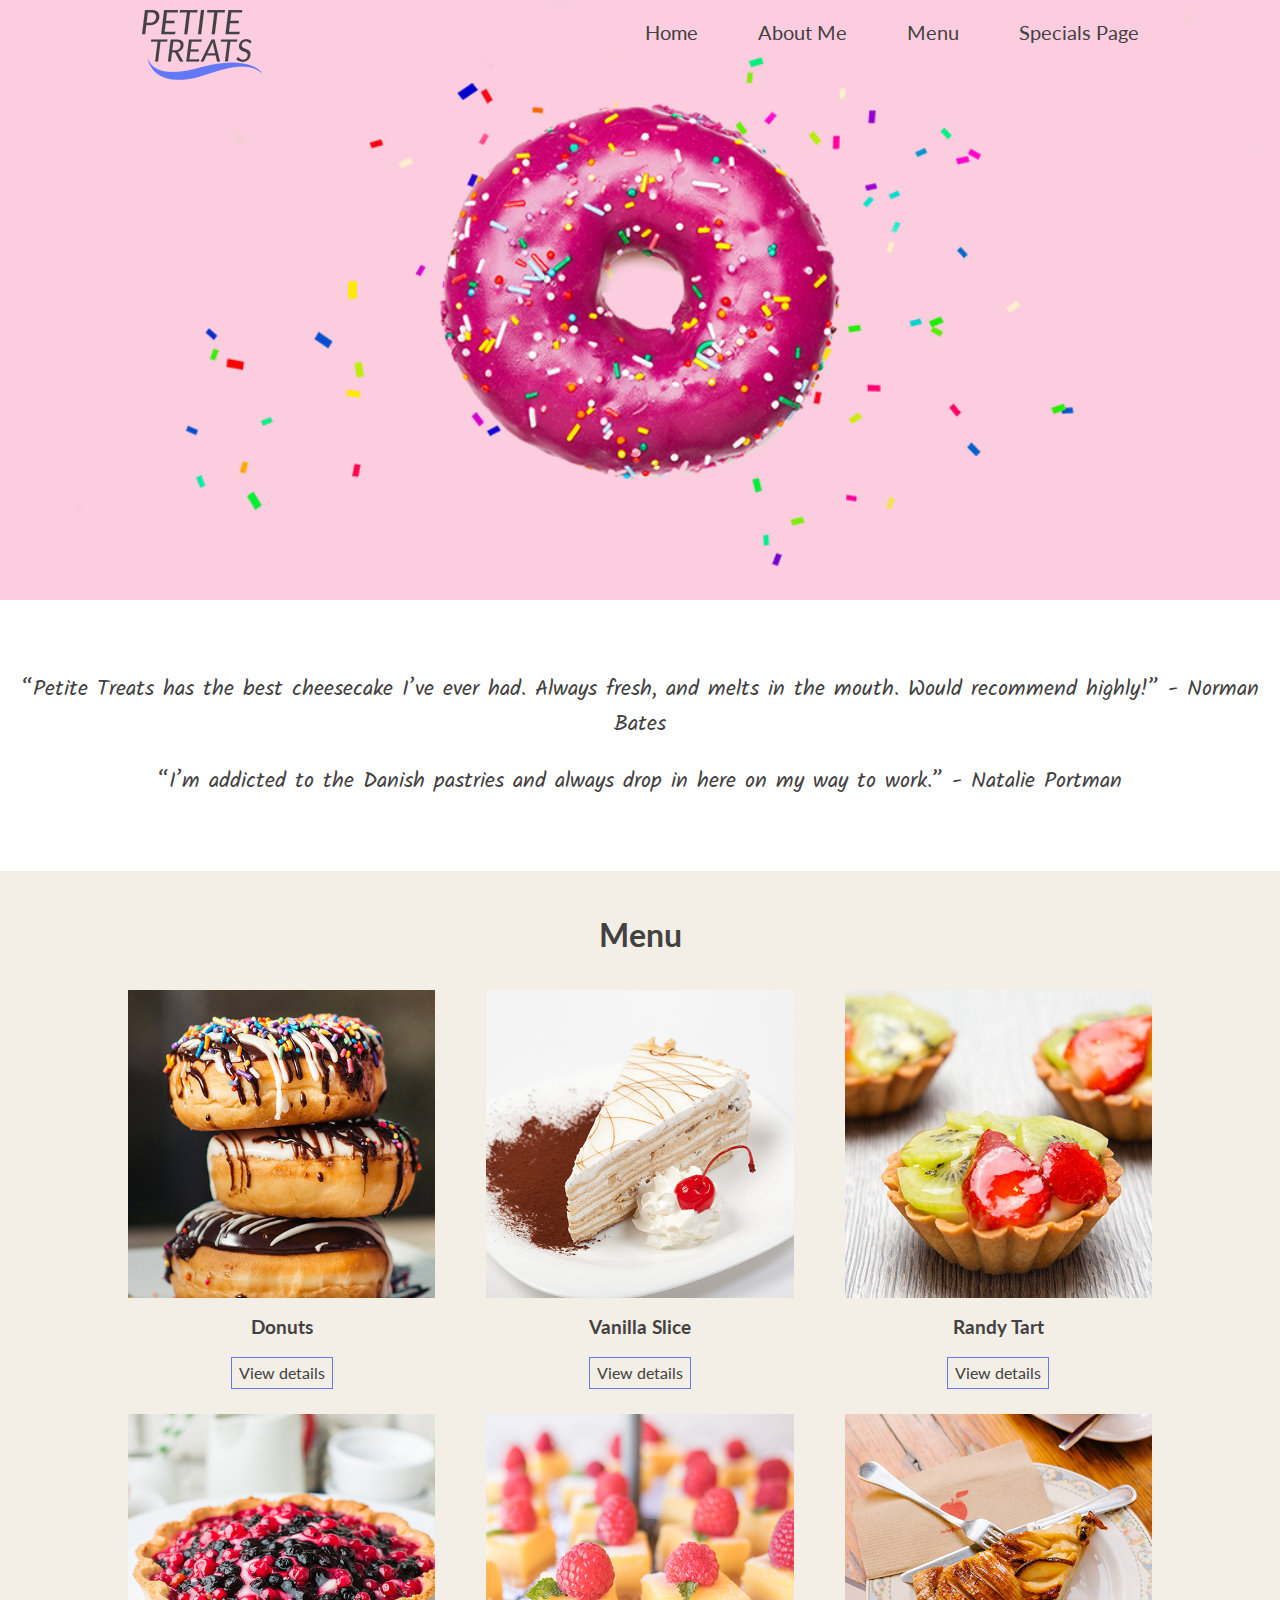
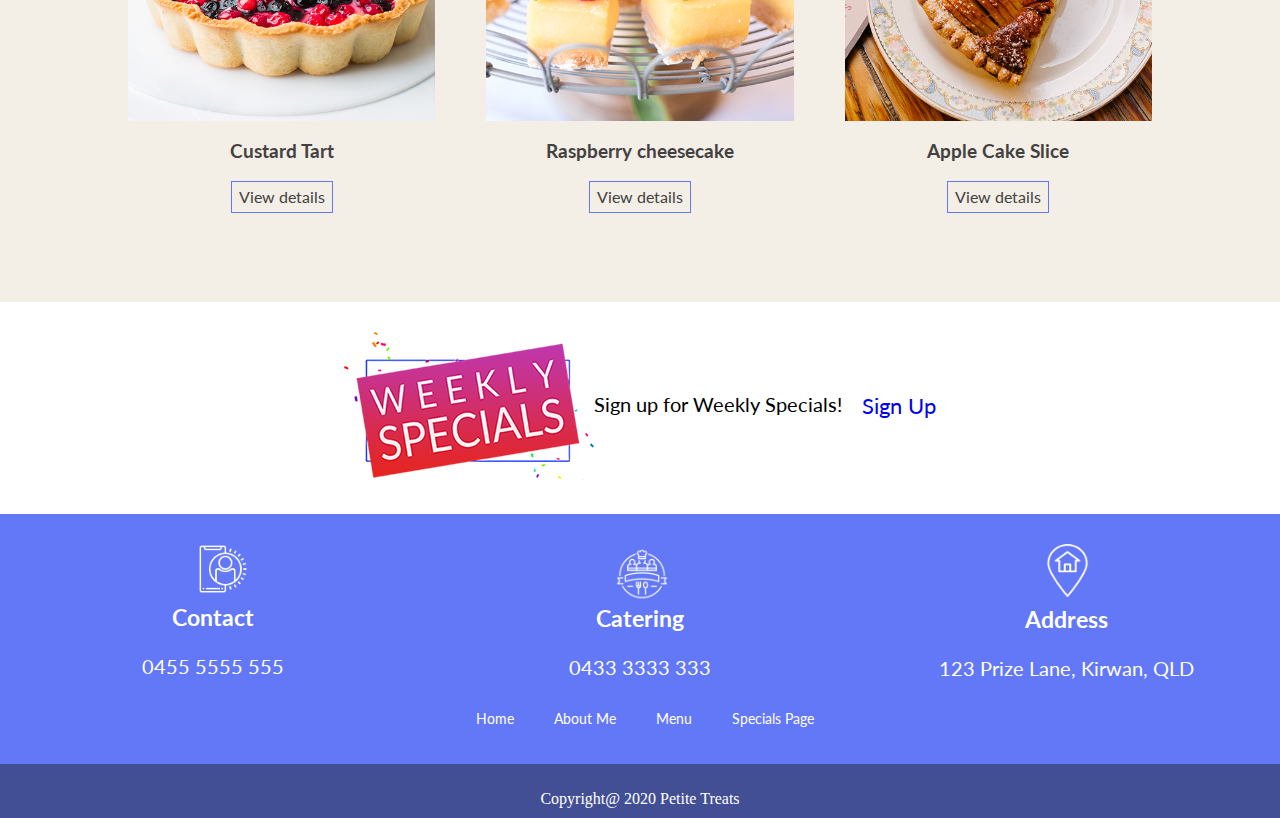
<file: index.html>
<!DOCTYPE html>
<html>

<head>

	<title>Petite Treats</title>
	<link rel="stylesheet" type="text/css" href="style.css">
	<link href="https://fonts.googleapis.com/css2?family=Lato&display=swap" rel="stylesheet">
	<link href="https://fonts.googleapis.com/css2?family=Kalam&display=swap" rel="stylesheet">
	<meta charset="utf-8">
	<meta name="description" content="bragging on our new bakery, great location near Willows Shopping Centre.Our baker is an artisan-baker and was trained in Paris.Some of our current customers are James Cook University, the Cowboys and Telstra.">
	<meta name="viewport" content="width=device-width, initial-scale=1.0">
	<meta name="Keywords" content="donuts,Vanilla Slice, Randy Tart, Custard Tart, Raspberry cheesecake, Apple Cake Slice,Prize Lane,Kirwan,QLD">

</head>

<body>

	<div class="container" id="first_page">

		<!-- Navigation -->

		<div class="nav">

			<div class="logo"> 
				<img src="img/l1.png">
			</div>

			<div class="nav_list">
				
				<ul>
					
					<li><a href="index.html">Home</a></li>
					<li><a href="About_Me/about_me.html">About Me</a></li>
					<li><a href="index.html#menu">Menu</a></li>
					<li><a href="Specials_page/specials_page.html">Specials Page</a></li>

				</ul>

			</div>

		</div>

		<!-- Navigation End -->

		<!-- Slide / Banner -->

		<div class="slide_image"></div>	

		<!-- Slide / Banner End -->	

		<!-- Customer Comments Section -->

		<div class="cutomer_comments" id="comment">
			
			<p>“Petite Treats has the best cheesecake I’ve ever had. Always fresh, and melts in the
			mouth. Would recommend highly!” - Norman Bates
			</p>

			<p>“I’m addicted to the Danish pastries and always drop in here on my way to work.” - Natalie Portman</p>

		</div>

		<!-- Customer Comments Section End-->


		<!-- Meenu Section  -->

		<div class="menu" id="menu">

			<h1 class="title_menu">Menu</h1>

			<div class="menu_container">
				
				<div class="menu_sec_1">
					
					<div class="menu_items">
						<a href="Menu/menu_0.html"><img src="img/H_Donut.png" alt="url:https://unsplash.com/photos/WXJ33HOrzvE"></a>
						<h3>Donuts</h3>

						<div class="btn">
						<a href="Menu/menu_0.html">View details</a>
						</div>

					</div>

					<div class="menu_items">
						<a href="Menu/menu_1.html"><img src="img/H_Vanilla_Slice.png" alt="url:https://www.pxfuel.com/en/free-photo-ogshp"></a>
						<h3>Vanilla Slice</h3>

						<div class="btn" id="menu_btn1_s1">
						<a href="Menu/menu_1.html">View details</a>
						</div>

					</div>

					<div class="menu_items">
						<a href="Menu/menu_2.html"><img src="img/H_Randy_Tart.png" alt="url:https://www.pexels.com/photo/close-up-photography-of-three-kiwi-topped-tarts-1157835/"></a>
						<h3>Randy Tart</h3>

						<div class="btn">
						<a href="Menu/menu_2.html">View details</a>
						</div>

					</div>

				</div>	

				<div class="menu_sec_2">
					
					<div class="menu_items">
						<a href="Menu/menu_3.html"><img src="img/H_Custard _art.png" alt="url:https://www.pexels.com/photo/baked-food-close-up-photography-2693447/"></a>
						<h3>Custard Tart</h3>

						<div class="btn" id="menu_btn1_s2">
						<a href="Menu/menu_3.html">View details</a>
						</div>

					</div>

					<div class="menu_items">
						<a href="Menu/menu_4.html"><img src="img/H_Raspberry_cheesecake.png" alt="url:https://unsplash.com/photos/O2ExGqIyvOw"></a>
						<h3>Raspberry cheesecake</h3>

						<div class="btn" id="menu_btn2_s2">
						<a href="Menu/menu_4.html">View details</a>
						</div>

					</div>

					<div class="menu_items">
						<a href="Menu/menu_5.html"><img src="img/H_Apple_cake.png" alt="url:https://unsplash.com/photos/9GjiApi3dBo"></a>
						<h3>Apple Cake Slice</h3>

						<div class="btn" id="menu_btn3_s2">
						<a href="Menu/menu_5.html">View details</a>
						</div>

					</div>

				</div>

			</div>

		</div>

		<!-- Menu Section End -->


		<!-- Specials Offer Section -->

		<div class="specials_offer">

			<div class="spec_o_img">
				<a href="newsletter/index.html"><img id="specials_img"src="img/weekly_specials.png" alt="Made in Photoshop"></a>

			</div>

			<div class="spec_o_text">

				<p>Sign up for Weekly Specials!</p>

			</div>

			<div class="spec_o_btn">
				<a href="newsletter/index.html">Sign Up</a>
			</div> 

		</div>

		<!-- Specials Offer Section End-->

		<!-- Footer Section -->

		<div class="footer">

			<div class="footer_details" id="ic_1">
				<img src="img/icon_1.png" alt="url: https://www.flaticon.com/free-icon/contact_3028638?term=contact&page=1&position=4">
				<h3 class="footer_details_title">Contact</h3>
				<p>0455 5555 555</p>

			</div>

			<div class="footer_details" id="ic_2">

				<img src="img/icon_2.png" alt="url: https://www.flaticon.com/free-icon/gourmet_2905300?term=catering&page=1&position=6">
				<h3 class="footer_details_title">Catering</h3>
				<p>0433 3333 333</p>

			</div>

			<div class="footer_details" id="ic_3">

				<img src="img/icon_3.png" alt="url: https://www.flaticon.com/free-icon/location_967848?term=address&page=1&position=78">
				<h3 class="footer_details_title">Address</h3>
				<p>123 Prize Lane, Kirwan, QLD</p>

			</div>
			
		</div>

		<div class="footer_link">
			
			<ul>
					
				<li><a href="index.html">Home</a></li>
				<li><a href="About_Me/about_me.html">About Me</a></li>
				<li><a href="index.html#menu">Menu</a></li>
				<li><a href="Specials_page/specials_page.html">Specials Page</a></li>

			</ul>

		</div>

		<div class="footer_copyright">
			<a href="#">Copyright@ 2020 Petite Treats</a>
		</div>

		<!-- Footer Section End -->

	</div>

</body>

</html>
</file>
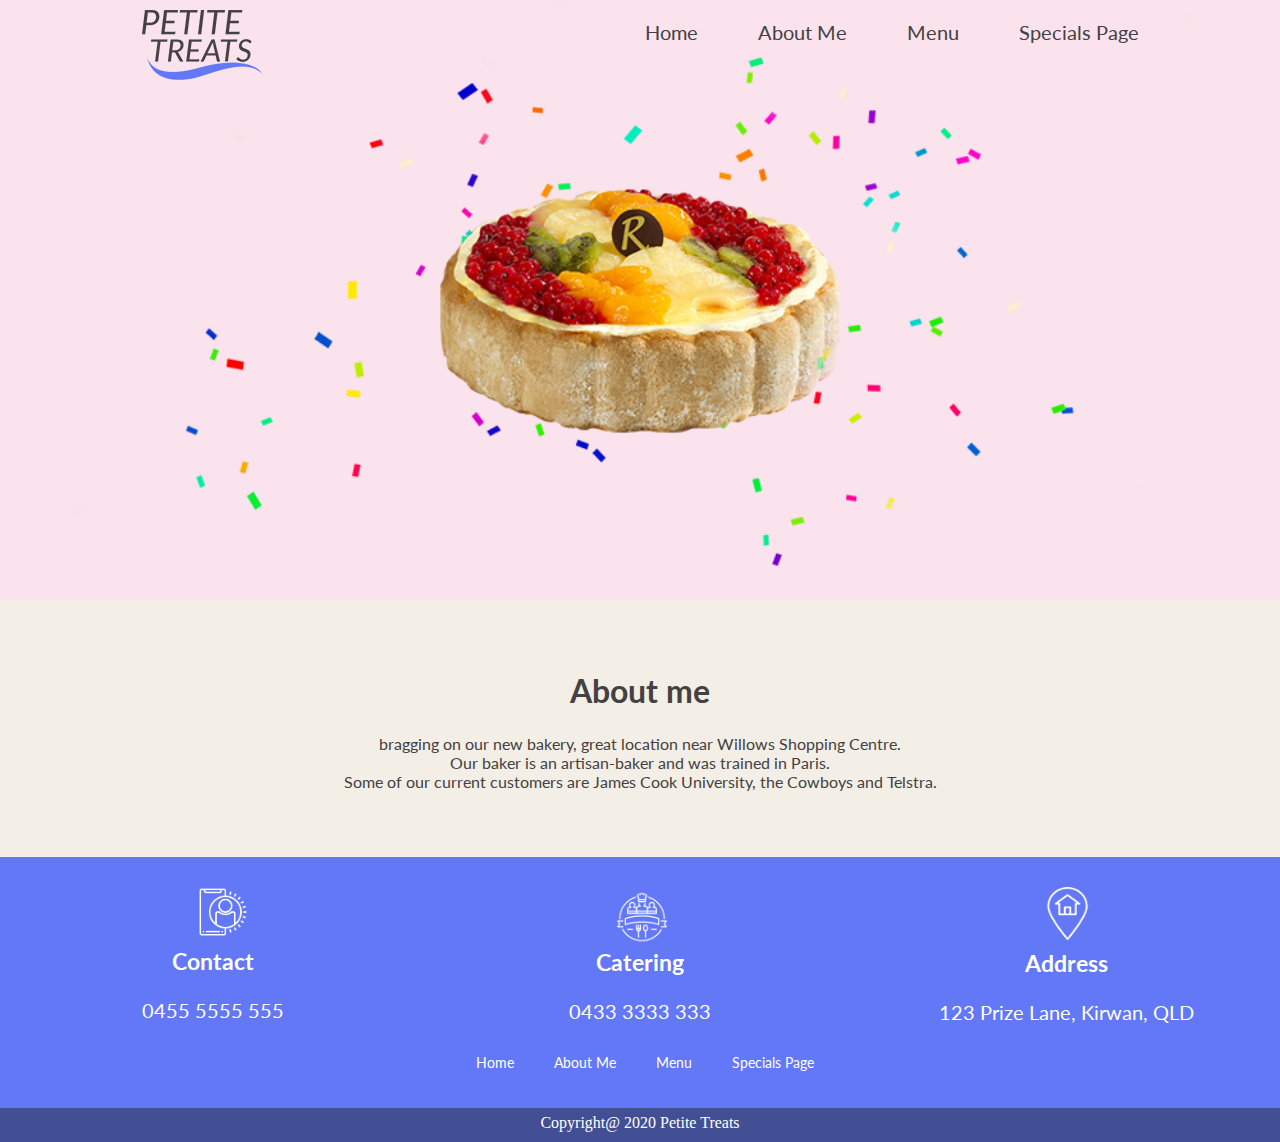
<file: About_Me/about_me.html>
<!DOCTYPE html>
<html>

<head>

	<title>Petite Treats</title>

	<link rel="stylesheet" type="text/css" href="style.css">
	<link href="https://fonts.googleapis.com/css2?family=Lato&display=swap" rel="stylesheet">
	<link href="https://fonts.googleapis.com/css2?family=Patrick+Hand&display=swap" rel="stylesheet">
	<meta charset="utf-8">
	<meta name="description" content="bragging on our new bakery, great location near Willows Shopping Centre.Our baker is an artisan-baker and was trained in Paris.Some of our current customers are James Cook University, the Cowboys and Telstra.">
	<meta name="viewport" content="width=device-width, initial-scale=1.0">
	<meta name="Keywords" content="donuts,Vanilla Slice, Randy Tart, Custard Tart, Raspberry cheesecake, Apple Cake Slice,Prize Lane,Kirwan,QLD">

</head>

<body>

	<div class="container" id="first_page">

		<!-- Navigation -->

		<div class="nav">

			<div class="logo"> 
				<img src="img/l1.png">
			</div>

			<div class="nav_list">
				
				<ul>
					
					<li><a href="../index.html">Home</a></li>
					<li><a href="about_me.html">About Me</a></li>
					<li><a href="../index.html#menu">Menu</a></li>
					<li><a href="../Specials_page/specials_page.html">Specials Page</a></li>

				</ul>

			</div>

		</div>

		<!-- Navigation End -->

		<!-- Slide / Banner -->

		<div class="slide_image"></div>	

		<!-- Slide / Banner End -->	


		<!-- About Section -->

		<div class="about_container">

			<h1 class="title_about">About me</h1>

			<div class="about_text">
			
			<p>bragging on our new bakery, great location near Willows Shopping Centre.<br>Our
			baker is an artisan-baker and was trained in Paris.<br>Some of our current customers are James
			Cook University, the Cowboys and Telstra. </p>			

			</div>

		</div>

		<!-- About Section End -->


		<!-- Footer Section -->

		<div class="footer">

			<div class="footer_details" id="ic_1">
				<img src="img/icon_1.png" alt="url: https://www.flaticon.com/free-icon/contact_3028638?term=contact&page=1&position=4">
				<h3 class="footer_details_title">Contact</h3>
				<p>0455 5555 555</p>

			</div>

			<div class="footer_details" id="ic_2">

				<img src="img/icon_2.png" alt="url: https://www.flaticon.com/free-icon/gourmet_2905300?term=catering&page=1&position=6">
				<h3 class="footer_details_title">Catering</h3>
				<p>0433 3333 333</p>

			</div>

			<div class="footer_details" id="ic_3">

				<img src="img/icon_3.png" alt="url: https://www.flaticon.com/free-icon/location_967848?term=address&page=1&position=78">
				<h3 class="footer_details_title">Address</h3>
				<p>123 Prize Lane, Kirwan, QLD</p>

			</div>
			
		</div>

		<div class="footer_link">
			
			<ul>
					
				<li><a href="../index.html">Home</a></li>
				<li><a href="about_me.html">About Me</a></li>
				<li><a href="../index.html#menu">Menu</a></li>
				<li><a href="../Specials_page/specials_page.html">Specials Page</a></li>

			</ul>

		</div>

		<div class="footer_copyright">
			<a href="#">Copyright@ 2020 Petite Treats</a>
		</div>

		<!-- Footer Section End -->

	</div>

</body>

</html>
</file>
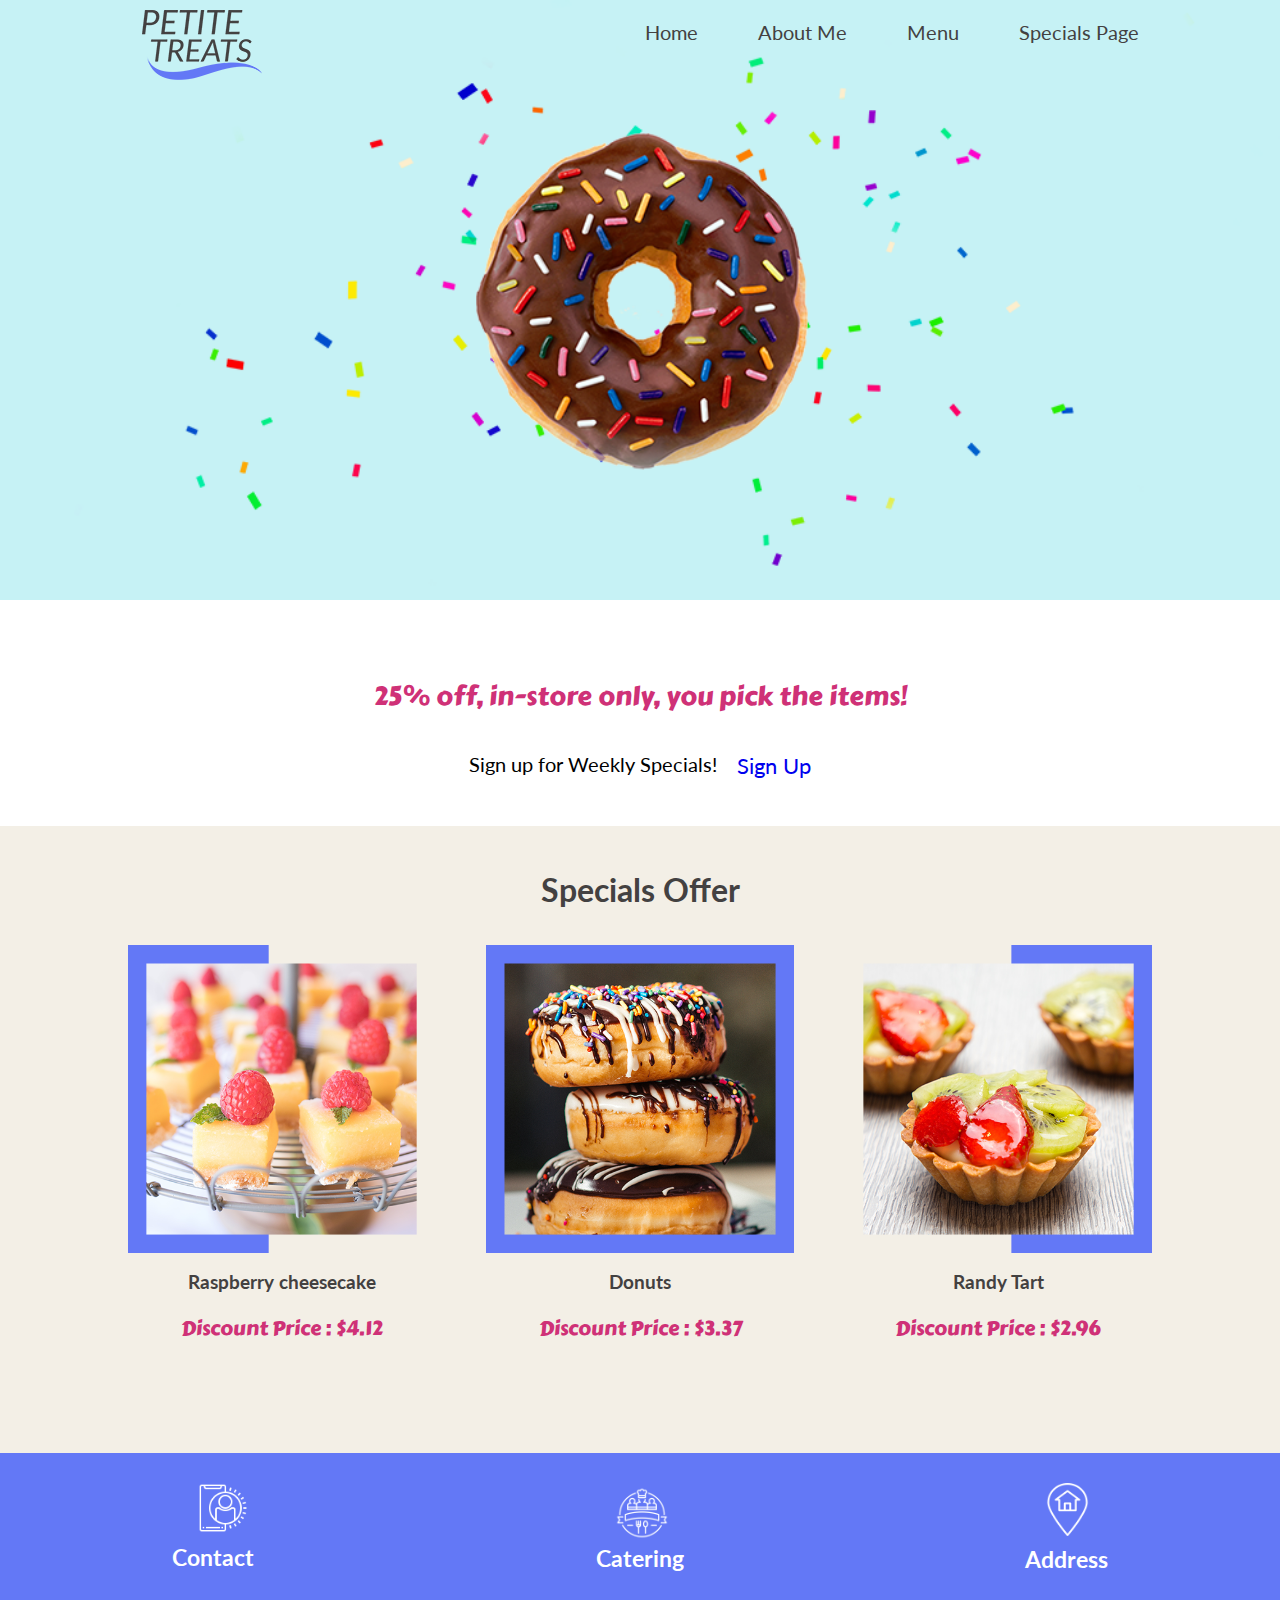
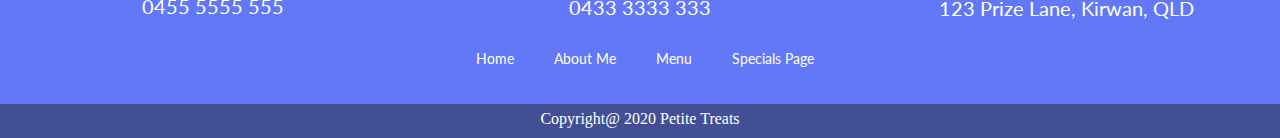
<file: Specials_page/specials_page.html>
<!DOCTYPE html>
<html>

<head>

	<title>Petite Treats</title>

	<link rel="stylesheet" type="text/css" href="style.css">
	<link href="https://fonts.googleapis.com/css2?family=Lato&display=swap" rel="stylesheet">
	<link href="https://fonts.googleapis.com/css2?family=Patrick+Hand&display=swap" rel="stylesheet">
	<link href="https://fonts.googleapis.com/css2?family=Carter+One&display=swap" rel="stylesheet">
	<meta charset="utf-8">
	<meta name="description" content="bragging on our new bakery, great location near Willows Shopping Centre.Our baker is an artisan-baker and was trained in Paris.Some of our current customers are James Cook University, the Cowboys and Telstra.">
	<meta name="viewport" content="width=device-width, initial-scale=1.0">
	<meta name="Keywords" content="donuts,Vanilla Slice, Randy Tart, Custard Tart, Raspberry cheesecake, Apple Cake Slice,Prize Lane,Kirwan,QLD">

</head>

<body>

	<div class="container" id="first_page">

		<!-- Navigation -->

		<div class="nav">

			<div class="logo"> 
				<img src="img/l1.png">
			</div>

			<div class="nav_list">
				
				<ul>
					
					<li><a href="../index.html">Home</a></li>
					<li><a href="../About_Me/about_me.html">About Me</a></li>
					<li><a href="../index.html#menu">Menu</a></li>
					<li><a href="specials_page.html">Specials Page</a></li>

				</ul>

			</div>

		</div>

		<!-- Navigation End -->

		<!-- Slide / Banner -->

		<div class="slide_image"></div>	

		<!-- Slide / Banner End -->	

		<!-- Discount Section Section -->

		<div class="discount_text">
			
			<p>25% off, in-store only, you pick the items!</p>

		</div>

		<!-- Discount Section Section End-->

		<!-- Specials Offer Section -->

		<div class="specials_offer">

			<div class="spec_o_text">

				<p>Sign up for Weekly Specials!</p>

			</div>

			<div class="spec_o_btn">
				<a href="../newsletter/index.html">Sign Up</a>
			</div> 

		</div>

		<!-- Specials Offer Section End-->


		<!-- Meenu Section  -->

		<div class="menu" id="menu">

			<h1 class="title_menu">Specials Offer</h1>

			<div class="menu_container">
				
				<div class="menu_sec_1">
					
					<div class="menu_items">
						<img src="img/raspberry_cheesecake.png" alt="Edited but original from [url:https://unsplash.com/photos/O2ExGqIyvOw]">
						<h3>Raspberry cheesecake </h3>
						<p class="sales_text" id="sp_p_1">Discount Price : $4.12</p>

					</div>

					<div class="menu_items">
						<img src="img/donut_1.png" alt="Edited but original from [url:https://unsplash.com/photos/WXJ33HOrzvE]">
						<h3>Donuts</h3>
						<p class="sales_text" id="sp_p_2">Discount Price : $3.37</p>

					</div>

					<div class="menu_items">
						<img src="img/randy_tart_1.png" alt="Edited but original from [url:https://www.pexels.com/photo/close-up-photography-of-three-kiwi-topped-tarts-1157835/]">
						<h3>Randy Tart</h3>
						<p class="sales_text" id="sp_p_3">Discount Price : $2.96</p>

					</div>

				</div>	

			</div>

		</div>

		<!-- Menu Section End -->


		<!-- Footer Section -->

		<div class="footer">

			<div class="footer_details" id="ic_1">
				<img src="img/icon_1.png" alt="url: https://www.flaticon.com/free-icon/contact_3028638?term=contact&page=1&position=4">
				<h3 class="footer_details_title">Contact</h3>
				<p>0455 5555 555</p>

			</div>

			<div class="footer_details" id="ic_2">

				<img src="img/icon_2.png" alt="url: https://www.flaticon.com/free-icon/gourmet_2905300?term=catering&page=1&position=6">
				<h3 class="footer_details_title">Catering</h3>
				<p>0433 3333 333</p>

			</div>

			<div class="footer_details" id="ic_3">

				<img src="img/icon_3.png" alt="url: https://www.flaticon.com/free-icon/location_967848?term=address&page=1&position=78">
				<h3 class="footer_details_title">Address</h3>
				<p>123 Prize Lane, Kirwan, QLD</p>

			</div>
			
		</div>

		<div class="footer_link">
			
			<ul>
					
				<li><a href="../index.html">Home</a></li>
				<li><a href="../About_Me/about_me.html">About Me</a></li>
				<li><a href="../index.html#menu">Menu</a></li>
				<li><a href="specials_page.html">Specials Page</a></li>

			</ul>

		</div>

		<div class="footer_copyright">
			<a href="#">Copyright@ 2020 Petite Treats</a>
		</div>

		<!-- Footer Section End -->

	</div>

</body>

</html>
</file>
<file: style.css>
body{

	margin: 0px;
	padding: 0px;
}
.container{

	position: relative;
}

/*Navigation Section*/

.nav{

	width: 100%;
	height: 60px;
	display: flex;
	justify-content: space-around;
	position: absolute;

}

.logo{

	margin-top: 10px;

}

.nav .nav_list ul{

	display: flex;
	list-style: none;
	margin-top: 20px;

}

.nav .nav_list ul li{

	margin-left: 60px;

}

.nav .nav_list ul li a{

	text-decoration: none;
	color: #434141;
	font-size: 20px;
	font-family: 'Lato', sans-serif;

}

.nav .nav_list ul li a:hover{

	color: #cf3177;

}

.slide_image{

	background-image: url("img/B1.png"); /*Edited but original from [url : https://pngimg.com/download/32478]*/
	background-repeat: no-repeat;
	background-size: cover;
	width: 100%;
	height: 600px;

}

/*Navigation Section End*/


/*Customer Comments Section*/

.cutomer_comments{

	background-color: #fff;
	padding-top: 50px;
	font-family: 'Kalam', cursive;
	font-size: 22px;
	text-align: center;
	color: #434141;
	padding-bottom: 50px;

}

/*Customer Comments Section End*/


/*Menu Section*/

.menu{

	padding: 5% 10%;
	text-align: center;
	background-color: #f3efe6;
	font-family: 'Lato', sans-serif;
	color: #434141;
}

.title_menu{

	padding-bottom: 15px;
	margin-top: -20px;
}

.menu_container .menu_sec_1{

	display: flex;
	margin-bottom: 25px;
	justify-content: space-between;

}

.menu_container .menu_sec_2{

	display: flex;
	margin-bottom: 25px;
	justify-content: space-between;
}

.menu_container .menu_items{

	width: 30%;
	cursor: pointer;
	height: auto;
	overflow: hidden;

}

.menu_container .menu_items img{

	width: 100%;
	transition: all 0.5 ease;
	display: block;
	height: auto;
}

.menu_container .menu_items:hover img{

	transform: scale(1.1);
}

.menu_items .btn a{

	display: block;
	width: 100px;
	height: 30px;
	border: 1px solid #6378f6;
	text-align: center;
	text-decoration: none;
	line-height: 30px;
	margin: 0 auto;
	color: #434141;

}

.menu_items .btn a:hover{

	background-color: #6378f6;
	color:#fff;
}

/*Menu Section End*/



/*Sepcials Offer Section*/

.specials_offer{

	display: flex;
	padding-top: 30px;
	justify-content: center;
	background-color: #fff;
	padding-bottom: 30px;
	font-family: 'Lato', sans-serif;
	font-size: 20px;

}

.spec_o_btn a{

	text-decoration: none;
	margin-top: 20px;

}

.spec_o_btn{

	margin-top: 60px;
	font-size: 22px;

}

.spec_o_text{

	margin-right: 20px;
	margin-top: 40px;

}

/*Sepcials Offer Section End*/


/*Footer Section*/

.footer{

	display: flex;
	padding-top: 30px;
	justify-content: center;
	background-color: #6378f6;
	padding-bottom: 30px;
	font-family: 'Lato', sans-serif;
	font-size: 20px;
	text-align: center;
	justify-content: space-between;
	color: #fff;

}

.footer_details{

	width: 50%;

}

#ic_1 img{

	width: 50px;
    height: 50px;
    margin-bottom: -18px;
    margin-left: 20px;

}
#ic_2 img{

	width: 60px;
    height: 60px;
    margin-bottom: -27px;
    margin-left: 4px;

}

#ic_3 img{

	width: 55px;
    height: 53px;
    margin-bottom: -19px;
    margin-left: 2px;

}

.footer_link{

	width: 100%;
	display: flex;
	justify-content: center;
	position: absolute;
	background-color: #6378f6;
	padding-bottom: 20px;

}

.footer_link ul{

	display: flex;
	list-style: none;
	margin-right: 70px;
    margin-top: -20px;

}

.footer_link ul li{

	margin-left: 40px;

}

.footer_link ul li a{

	text-decoration: none;
	color: #fff;
	font-size: 14px;
	font-family: 'Lato', sans-serif;
	text-align: center;

}

.footer_copyright{

	background-color: #434f94;
	width: 100%;
	margin-top: 30px;
	padding-top: 30px;
	padding-bottom: 10px;
	text-align: center;

}

.footer_copyright a{

	text-decoration: none;
	color: #fff;
	
}

/*Footer Section End*/

/*Responsive*/

@media screen and (max-width: 780px){

	.nav{
		height:  auto;
		flex-direction: column;
	}
	.nav .nav_list{
		margin-right: 90px;
	}
	.nav ul{
		flex-direction: column;
		text-align: center;
	}
	.logo{
		margin-bottom: 55px;
		margin-top: 10px;

	}
	.nav ul li{
		margin-bottom: 5px;
	}
	.slide_image{
		/*margin-top: 35px;*/
	}

	.footer_link{
		height:  auto;
		flex-direction: column;
	}
	.footer_link ul{
		flex-direction: column;
		text-align: center;
	}
	
	.footer_link ul li{
		margin-bottom: 5px;
	}
	.footer_copyright{
		position: relative;
		margin-top: 90px;
	}

	.btn{
		margin-top: 41px;
	}
	#menu_btn2_s2{
		margin-top: 0px 
	}
	


}

@media screen and (max-width: 500px){

	.spec_o_img{

		margin-left: 0px;
	}
	.spec_o_btn{

		margin-top: 35px;
    	margin-right: 22px;

	}
	.spec_o_text{
		
    	/*margin-top: 14px;
    	margin-right: 0px;*/
    	margin-top: 26px;
    	margin-right: 0px;
    	font-size: 15px;
	}
	#menu_btn3_s2{
		margin-top: 0px; 
	}


	.spec_o_btn {
    	/*margin-top: 34px;
    	font-size: 20px;
    	margin-right: 5px;
    	margin-left: 6px;*/

    	margin-top: 19px;
   		font-size: 20px;
   		margin-right: 5px;
    	margin-left: 6px;
	}

	.spec_o_img img{
		/*height:60px;
		width: 110px;
		margin-left: -4px;*/

		height: 80px;
    	width: 130px;
   		margin-left: -4px;
    	margin-top: 12px;
	}

}

@media screen and (max-width: 620px){

	.spec_o_btn {
    	margin-top: 35px;
    	font-size: 20px;
    	margin-right: 5px;
    	margin-left: -11px;
	}

	.spec_o_text {
    margin-right: 20px;
    margin-top: 15px;
	}

	.spec_o_img img{
		height:100px;
		width: 160px;
		margin-left: -4px;
	}

	#menu_btn3_s2{
		margin-top: 0px; 
	}

	#menu_btn3_s2{
		margin-top: 0px; 
	}
}


@media screen and (max-width: 490px){

	.spec_o_img img{
		/*height:60px;
		width: 110px;
		margin-left: -4px;*/

	height: 60px;
    width: 110px;
   	margin-left: -4px;
    margin-top: 12px;
	}

	.spec_o_btn {
    margin-top: 28px;
    font-size: 15px;
    margin-right: 5px;
    margin-left: -11px;
	}

	.spec_o_text {
    margin-right: 20px;
    margin-top: 13px;
    font-size: 15px;
	}
}

@media screen and (max-width: 430px){

	#menu_btn1_s2{
		margin-top: 0px;
	}
	#menu_btn1_s1{
		margin-top: 0px;
	}


	

}
</file>
<file: About_Me/style.css>
body{

	margin: 0px;
	padding: 0px;
}
.container{

	position: relative;
}

/*Navigation Section*/

.nav{

	width: 100%;
	height: 60px;
	display: flex;
	justify-content: space-around;
	position: absolute;

}

.logo{
	
	margin-top: 10px;

}

.nav .nav_list ul{

	display: flex;
	list-style: none;
	margin-top: 20px;

}

.nav .nav_list ul li{

	margin-left: 60px;

}

.nav .nav_list ul li a{

	text-decoration: none;
	color: #434141;
	font-size: 20px;
	font-family: 'Lato', sans-serif;

}

.nav .nav_list ul li a:hover{

	color: #cf3177;

}

.slide_image{

	background-image: url("img/B3.png"); /*Edited but original from [url : https://www.cleanpng.com/png-tart-fruitcake-cheesecake-charlotte-mousse-charlot-2899484/]*/
	background-repeat: no-repeat;
	background-size: cover;
	width: 100%;
	height: 600px;

}

/*Navigation Section End*/


/*About Section*/

.about_container{

	background-color: #f3efe6; 
	padding-top: 50px;
	text-align: center;
	font-family: 'Lato', sans-serif;
	color: #434141;
	padding-bottom: 50px;

}

.about_text{

	display: flex;
	justify-content: center;

}

.title_about{

	margin-bottom: 8px;
}

/*About Section End*/


/*Footer Section*/

.footer{

	display: flex;
	padding-top: 30px;
	justify-content: center;
	background-color: #6378f6;
	padding-bottom: 30px;
	font-family: 'Lato', sans-serif;
	font-size: 20px;
	text-align: center;
	justify-content: space-between;
	color: #fff;

}

.footer_details{

	width: 50%;

}

#ic_1 img{

	width: 50px;
    height: 50px;
    margin-bottom: -18px;
    margin-left: 20px;

}
#ic_2 img{

	width: 60px;
    height: 60px;
    margin-bottom: -27px;
    margin-left: 4px;

}

#ic_3 img{

	width: 55px;
    height: 53px;
    margin-bottom: -19px;
    margin-left: 2px;

}

.footer_link{

	width: 100%;
	display: flex;
	justify-content: center;
	position: absolute;
	background-color: #6378f6;
	padding-bottom: 20px;

}

.footer_link ul{

	display: flex;
	list-style: none;
	margin-right: 70px;
    margin-top: -20px;

}

.footer_link ul li{

	margin-left: 40px;

}

.footer_link ul li a{

	text-decoration: none;
	color: #fff;
	font-size: 14px;
	font-family: 'Lato', sans-serif;
	text-align: center;

}

.footer_copyright{

	background-color: #434f94;
	width: 100%;
	margin-top: 30px;
	padding-top: 10px;
	padding-bottom: 10px;
	text-align: center;

}

.footer_copyright a{

	text-decoration: none;
	color: #fff;
	
}

/*Footer Section End*/

/*Responsive*/

@media screen and (max-width: 780px){

	.nav{
		height:  auto;
		flex-direction: column;
	}
	.nav .nav_list{
		margin-right: 90px;
	}
	.nav ul{
		flex-direction: column;
		text-align: center;
	}
	.logo{
		margin-bottom: 55px;
		margin-top: 10px;

	}
	.nav ul li{
		margin-bottom: 5px;
	}
	.slide_image{
		/*margin-top: 35px;*/
	}

	.footer_link{
		height:  auto;
		flex-direction: column;
	}
	.footer_link ul{
		flex-direction: column;
		text-align: center;
	}
	
	.footer_link ul li{
		margin-bottom: 5px;
	}
	.footer_copyright{
		position: relative;
		margin-top: 90px;
	}

}
</file>
<file: Specials_page/style.css>
body{

	margin: 0px;
	padding: 0px;
}

.container{

	position: relative;
}

/*Navigation Section*/

.nav{

	width: 100%;
	height: 60px;
	display: flex;
	justify-content: space-around;
	position: absolute;

}

.logo{

	margin-top: 10px;

}

.nav .nav_list ul{

	display: flex;
	list-style: none;
	margin-top: 20px;

}

.nav .nav_list ul li{

	margin-left: 60px;

}

.nav .nav_list ul li a{

	text-decoration: none;
	color: #434141;
	font-size: 20px;
	font-family: 'Lato', sans-serif;

}

.nav .nav_list ul li a:hover{

	color: #cf3177;

}

.slide_image{

	background-image: url("img/B4.png"); /*Edited but original from [url : https://www.cleanpng.com/png-dunkin-donuts-animation-sprinkles-donuts-743361/]*/
	background-repeat: no-repeat;
	background-size: cover;
	width: 100%;
	height: 600px;

}

/*Navigation Section End*/


/*Discount Section*/

.discount_text{

	background-color: #fff;
	padding-top: 50px;
	font-family: 'Carter One', cursive;
	font-size: 26px;
	text-align: center;
	color: #cf3177;
	/*padding-bottom: 50px;*/

}

/*Discount Section End*/

/*Sepcials Offer Section*/

.specials_offer{

	display: flex;
	/*padding-top: 30px;*/
	justify-content: center;
	background-color: #fff;
	padding-bottom: 30px;
	font-family: 'Lato', sans-serif;
	font-size: 20px;
	margin-top: -10px;

}

.spec_o_btn a{

	text-decoration: none;
	/*margin-top: 20px;*/

}

.spec_o_btn{

	margin-top: 20px;
	font-size: 22px;

}

.spec_o_text{

	margin-right: 20px;
	/*margin-top: 40px;*/

}

/*Sepcials Offer Section End*/


/*Menu Section*/

.menu{

	padding: 5% 10%;
	text-align: center;
	background-color: #f3efe6;
	font-family: 'Lato', sans-serif;
	color: #434141;
}

.title_menu{

	padding-bottom: 15px;
	margin-top: -20px;
}

.menu_container .menu_sec_1{

	display: flex;
	margin-bottom: 25px;
	justify-content: space-between;

}

.menu_container .menu_sec_2{

	display: flex;
	margin-bottom: 25px;
	justify-content: space-between;
}

.menu_container .menu_items{

	width: 30%;
	cursor: pointer;
	height: auto;
	overflow: hidden;

}

.menu_container .menu_items img{

	width: 100%;
	transition: all 0.5 ease;
	display: block;
	height: auto;
}

.menu_container .menu_items:hover img{

	transform: scale(1.1);
}


.sales_text{

	font-size: 20px;
	font-family: 'Carter One', cursive;
	color: #cf3177;
}

/*Menu Section End*/


/*Footer Section*/

.footer{

	display: flex;
	padding-top: 30px;
	justify-content: center;
	background-color: #6378f6;
	padding-bottom: 30px;
	font-family: 'Lato', sans-serif;
	font-size: 20px;
	text-align: center;
	justify-content: space-between;
	color: #fff;

}

.footer_details{

	width: 50%;

}

#ic_1 img{

	width: 50px;
    height: 50px;
    margin-bottom: -18px;
    margin-left: 20px;

}
#ic_2 img{

	width: 60px;
    height: 60px;
    margin-bottom: -27px;
    margin-left: 4px;

}

#ic_3 img{

	width: 55px;
    height: 53px;
    margin-bottom: -19px;
    margin-left: 2px;

}

.footer_link{

	width: 100%;
	display: flex;
	justify-content: center;
	position: absolute;
	background-color: #6378f6;
	padding-bottom: 20px;

}

.footer_link ul{

	display: flex;
	list-style: none;
	margin-right: 70px;
    margin-top: -20px;

}

.footer_link ul li{

	margin-left: 40px;

}

.footer_link ul li a{

	text-decoration: none;
	color: #fff;
	font-size: 14px;
	font-family: 'Lato', sans-serif;
	text-align: center;

}

.footer_copyright{

	background-color: #434f94;
	width: 100%;
	margin-top: 30px;
	padding-top: 10px;
	padding-bottom: 10px;
	text-align: center;

}

.footer_copyright a{

	text-decoration: none;
	color: #fff;
	
}

/*Footer Section End*/

/*Responsive*/

@media screen and (max-width: 780px){

	.nav{
		height:  auto;
		flex-direction: column;
	}
	.nav .nav_list{
		margin-right: 90px;
	}
	.nav ul{
		flex-direction: column;
		text-align: center;
	}
	.logo{
		margin-bottom: 55px;
		margin-top: 10px;

	}
	.nav ul li{
		margin-bottom: 5px;
	}
	.slide_image{
		/*margin-top: 35px;*/
	}

	.footer_link{
		height:  auto;
		flex-direction: column;
	}
	.footer_link ul{
		flex-direction: column;
		text-align: center;
	}
	
	.footer_link ul li{
		margin-bottom: 5px;
	}
	.footer_copyright{
		position: relative;
		margin-top: 90px;
	}


	#sp_p_2{
		margin-top: 43px;
	}
	#sp_p_3{
		margin-top: 43px;
	}

}

@media screen and (max-width: 430px){

	#sp_p_2{
		margin-top: 43px;
	}
	#sp_p_3{
		margin-top: 43px;
	}


	

}
</file>
